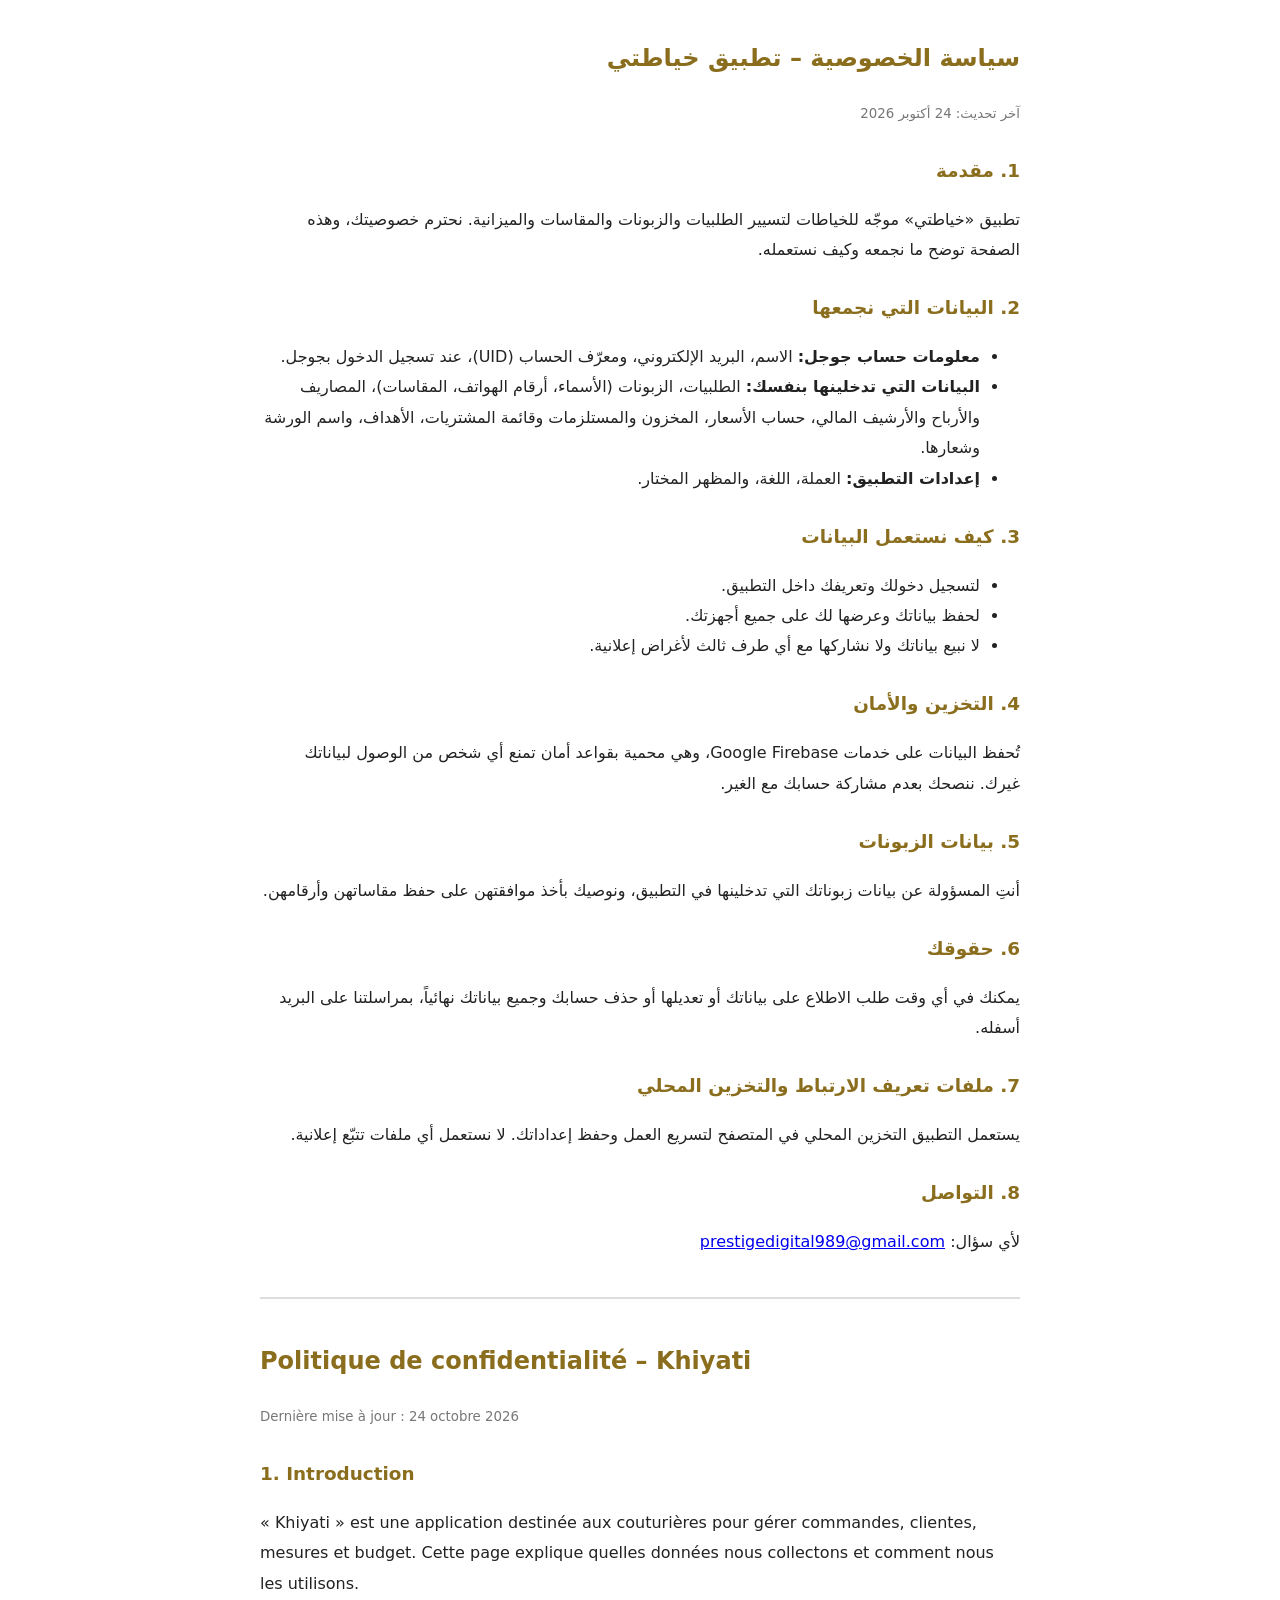
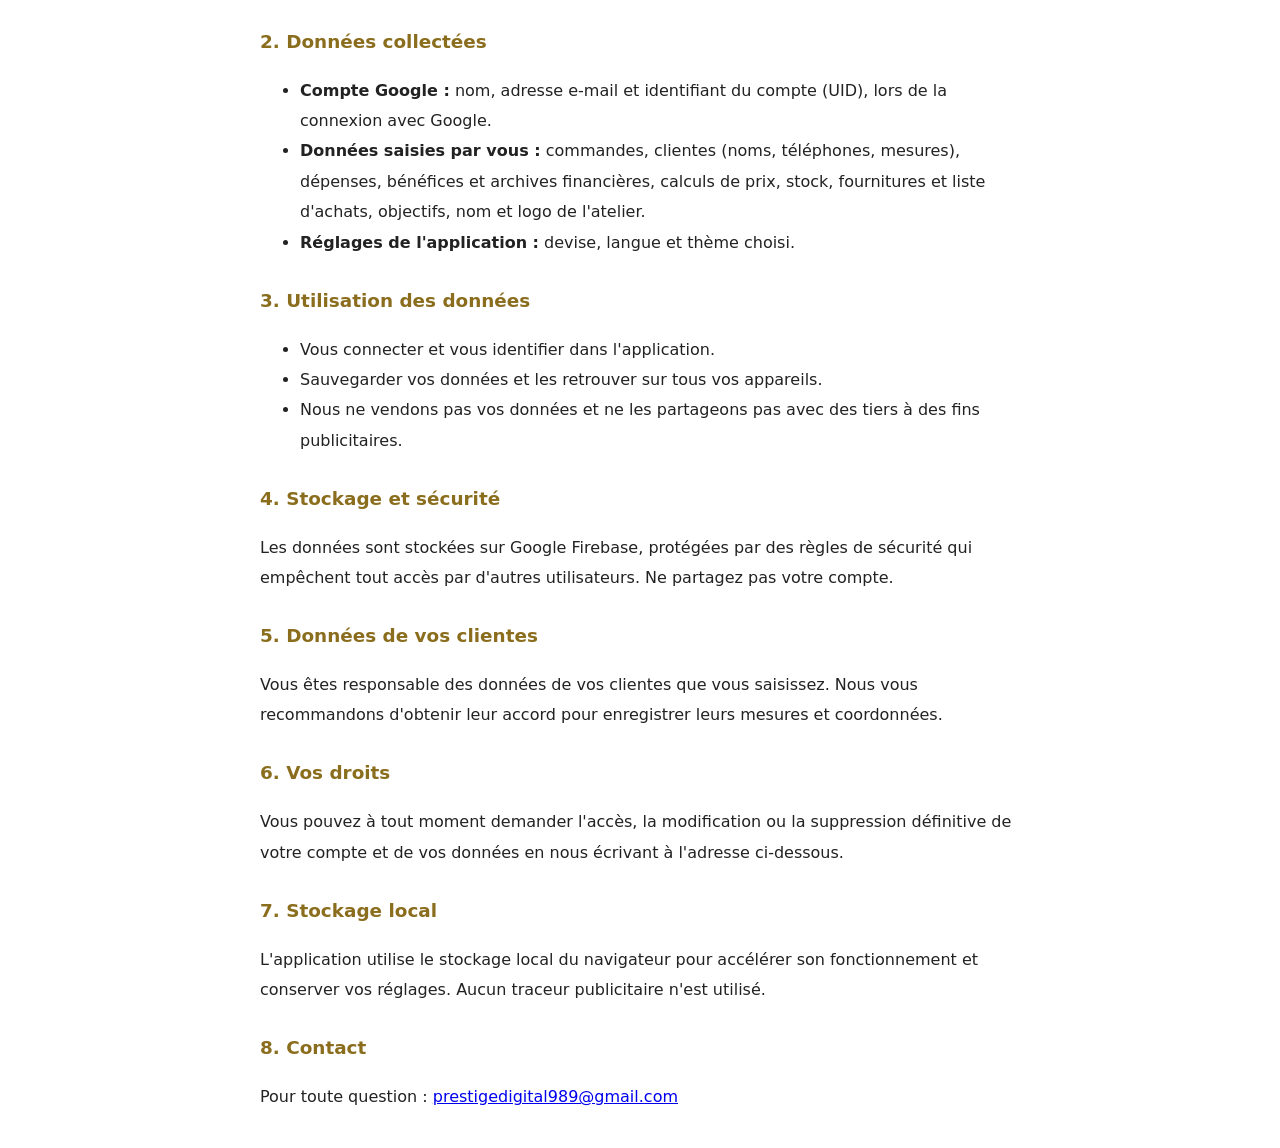
<file: privacy.html>
<!DOCTYPE html>
<html lang="ar" dir="rtl">
<head>
<meta charset="UTF-8">
<meta name="viewport" content="width=device-width, initial-scale=1">
<title>سياسة الخصوصية | Politique de confidentialité – خياطتي</title>
<style>
  body{font-family:system-ui,-apple-system,"Segoe UI",Tahoma,sans-serif;line-height:1.9;max-width:760px;margin:0 auto;padding:20px;color:#222;background:#fff}
  h1{font-size:1.5rem;color:#8a6d1d}
  h2{font-size:1.15rem;margin-top:1.6rem;color:#8a6d1d}
  hr{margin:2.5rem 0;border:0;border-top:2px solid #ddd}
  .fr{direction:ltr;text-align:left}
  small{color:#777}
</style>
</head>
<body>

<h1>سياسة الخصوصية – تطبيق خياطتي</h1>
<small>آخر تحديث: 24 أكتوبر 2026</small>

<h2>1. مقدمة</h2>
<p>تطبيق «خياطتي» موجّه للخياطات لتسيير الطلبيات والزبونات والمقاسات والميزانية. نحترم خصوصيتك، وهذه الصفحة توضح ما نجمعه وكيف نستعمله.</p>

<h2>2. البيانات التي نجمعها</h2>
<ul>
  <li><b>معلومات حساب جوجل:</b> الاسم، البريد الإلكتروني، ومعرّف الحساب (UID)، عند تسجيل الدخول بجوجل.</li>
  <li><b>البيانات التي تدخلينها بنفسك:</b> الطلبيات، الزبونات (الأسماء، أرقام الهواتف، المقاسات)، المصاريف والأرباح والأرشيف المالي، حساب الأسعار، المخزون والمستلزمات وقائمة المشتريات، الأهداف، واسم الورشة وشعارها.</li>
  <li><b>إعدادات التطبيق:</b> العملة، اللغة، والمظهر المختار.</li>
</ul>

<h2>3. كيف نستعمل البيانات</h2>
<ul>
  <li>لتسجيل دخولك وتعريفك داخل التطبيق.</li>
  <li>لحفظ بياناتك وعرضها لك على جميع أجهزتك.</li>
  <li>لا نبيع بياناتك ولا نشاركها مع أي طرف ثالث لأغراض إعلانية.</li>
</ul>

<h2>4. التخزين والأمان</h2>
<p>تُحفظ البيانات على خدمات Google Firebase، وهي محمية بقواعد أمان تمنع أي شخص من الوصول لبياناتك غيرك. ننصحك بعدم مشاركة حسابك مع الغير.</p>

<h2>5. بيانات الزبونات</h2>
<p>أنتِ المسؤولة عن بيانات زبوناتك التي تدخلينها في التطبيق، ونوصيك بأخذ موافقتهن على حفظ مقاساتهن وأرقامهن.</p>

<h2>6. حقوقك</h2>
<p>يمكنك في أي وقت طلب الاطلاع على بياناتك أو تعديلها أو حذف حسابك وجميع بياناتك نهائياً، بمراسلتنا على البريد أسفله.</p>

<h2>7. ملفات تعريف الارتباط والتخزين المحلي</h2>
<p>يستعمل التطبيق التخزين المحلي في المتصفح لتسريع العمل وحفظ إعداداتك. لا نستعمل أي ملفات تتبّع إعلانية.</p>

<h2>8. التواصل</h2>
<p>لأي سؤال: <a href="mailto:prestigedigital989@gmail.com">prestigedigital989@gmail.com</a></p>

<hr>

<div class="fr" lang="fr" dir="ltr">
<h1>Politique de confidentialité – Khiyati</h1>
<small>Dernière mise à jour : 24 octobre 2026</small>

<h2>1. Introduction</h2>
<p>« Khiyati » est une application destinée aux couturières pour gérer commandes, clientes, mesures et budget. Cette page explique quelles données nous collectons et comment nous les utilisons.</p>

<h2>2. Données collectées</h2>
<ul>
  <li><b>Compte Google :</b> nom, adresse e-mail et identifiant du compte (UID), lors de la connexion avec Google.</li>
  <li><b>Données saisies par vous :</b> commandes, clientes (noms, téléphones, mesures), dépenses, bénéfices et archives financières, calculs de prix, stock, fournitures et liste d'achats, objectifs, nom et logo de l'atelier.</li>
  <li><b>Réglages de l'application :</b> devise, langue et thème choisi.</li>
</ul>

<h2>3. Utilisation des données</h2>
<ul>
  <li>Vous connecter et vous identifier dans l'application.</li>
  <li>Sauvegarder vos données et les retrouver sur tous vos appareils.</li>
  <li>Nous ne vendons pas vos données et ne les partageons pas avec des tiers à des fins publicitaires.</li>
</ul>

<h2>4. Stockage et sécurité</h2>
<p>Les données sont stockées sur Google Firebase, protégées par des règles de sécurité qui empêchent tout accès par d'autres utilisateurs. Ne partagez pas votre compte.</p>

<h2>5. Données de vos clientes</h2>
<p>Vous êtes responsable des données de vos clientes que vous saisissez. Nous vous recommandons d'obtenir leur accord pour enregistrer leurs mesures et coordonnées.</p>

<h2>6. Vos droits</h2>
<p>Vous pouvez à tout moment demander l'accès, la modification ou la suppression définitive de votre compte et de vos données en nous écrivant à l'adresse ci-dessous.</p>

<h2>7. Stockage local</h2>
<p>L'application utilise le stockage local du navigateur pour accélérer son fonctionnement et conserver vos réglages. Aucun traceur publicitaire n'est utilisé.</p>

<h2>8. Contact</h2>
<p>Pour toute question : <a href="mailto:prestigedigital989@gmail.com">prestigedigital989@gmail.com</a></p>
</div>

</body>
</html>
</file>
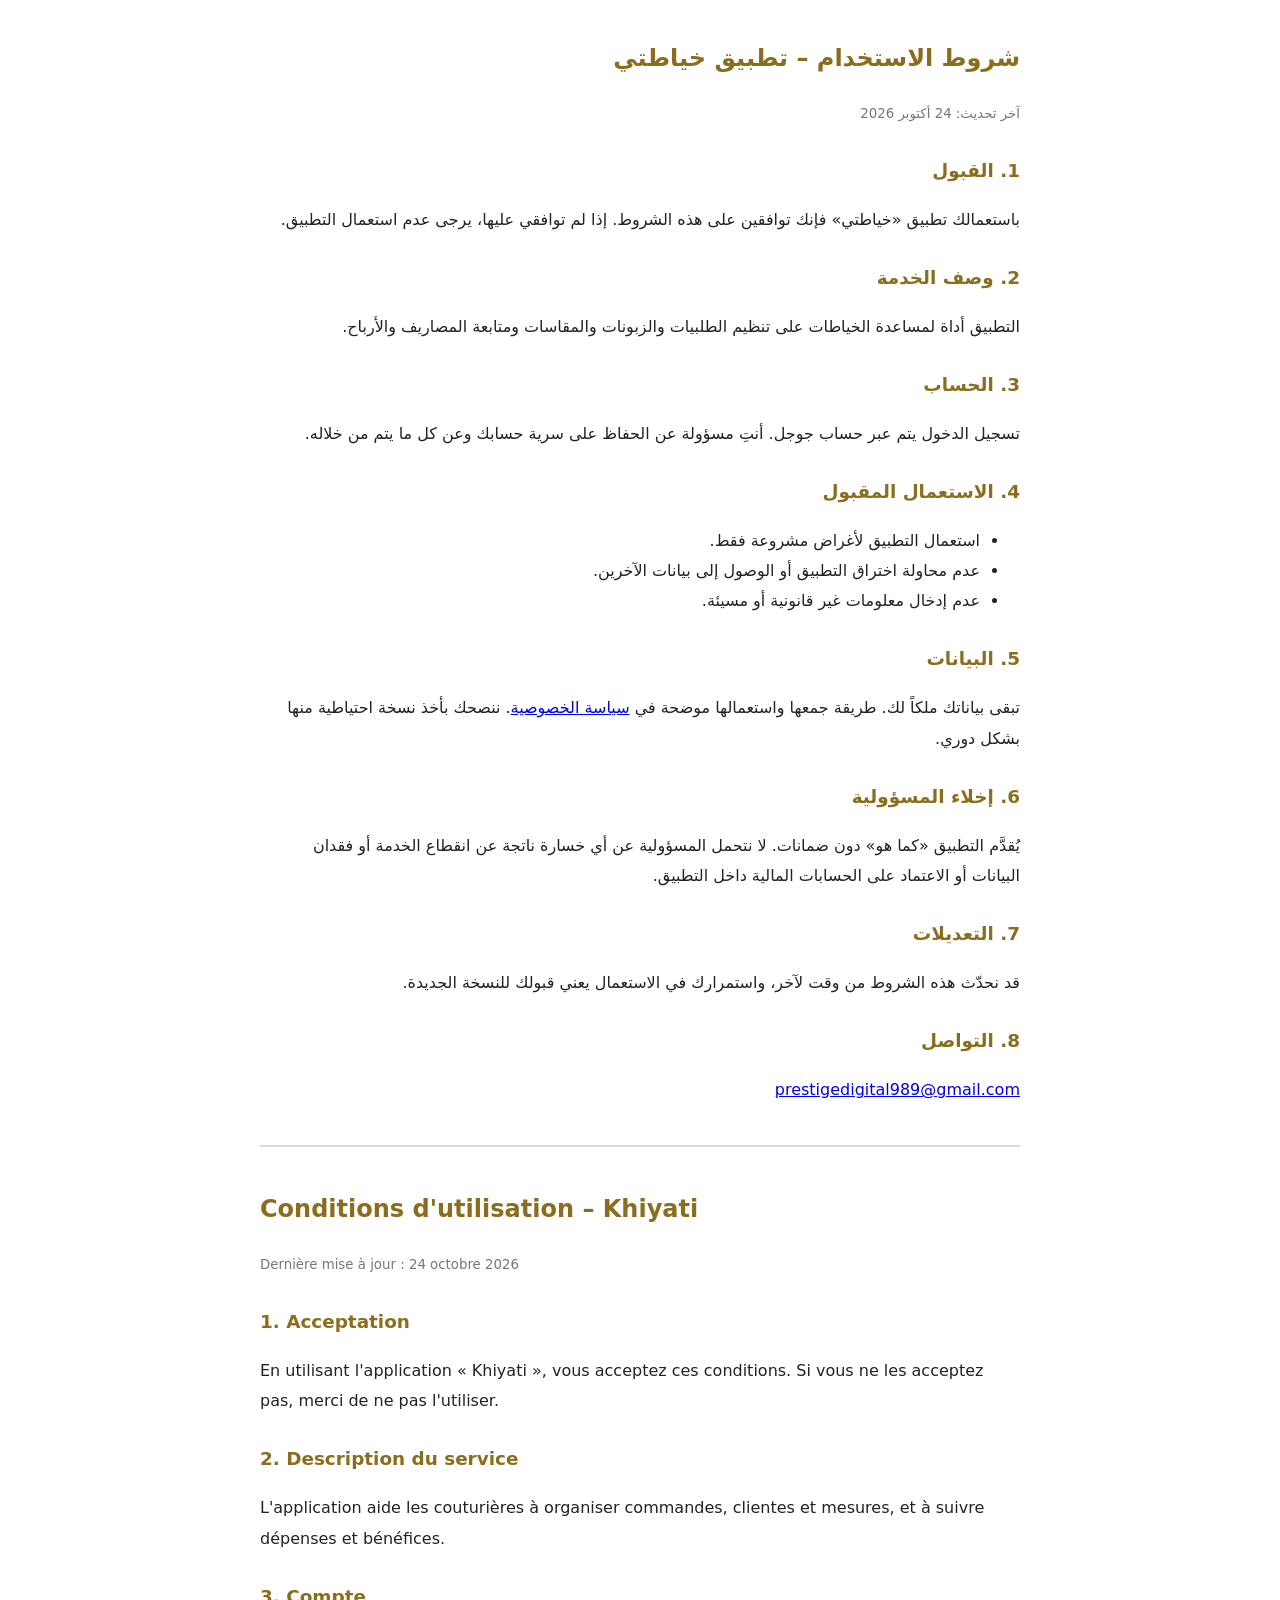
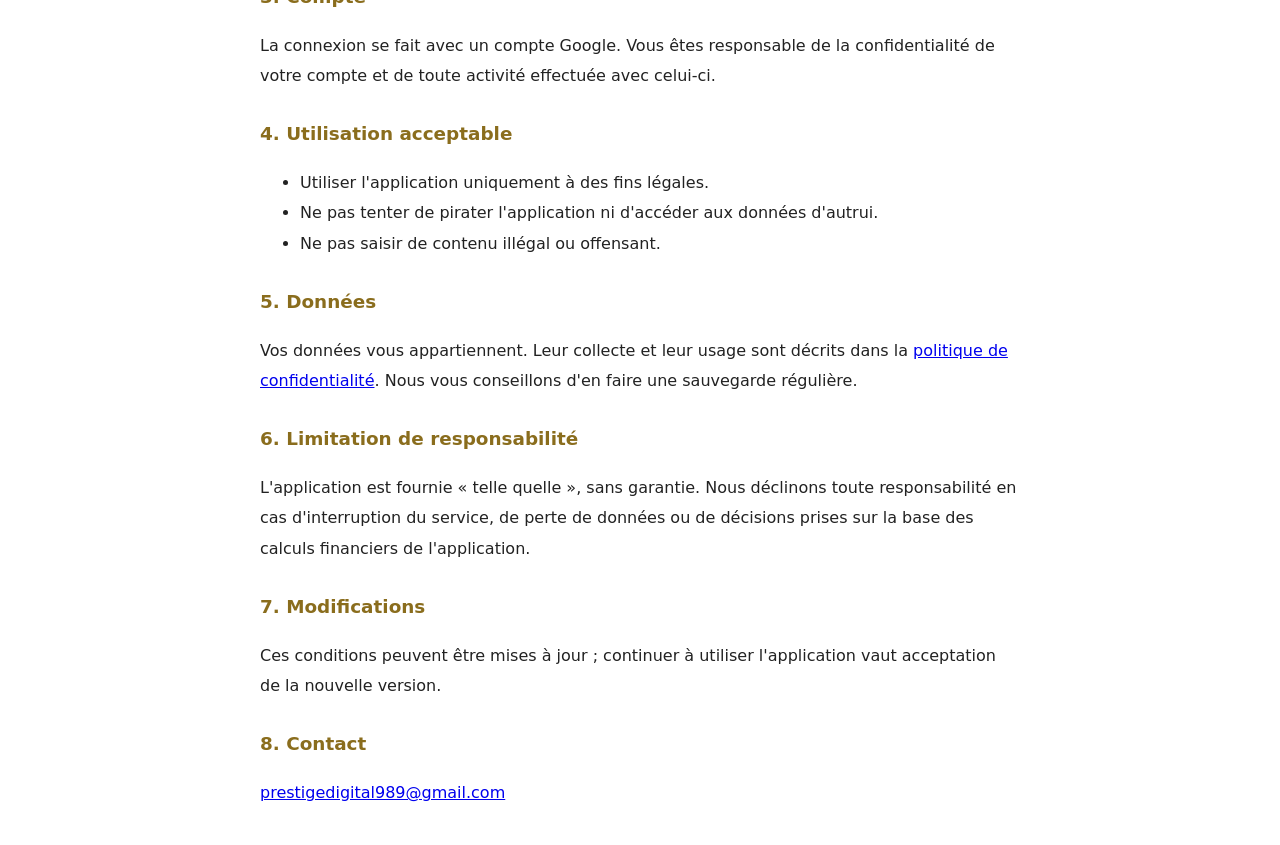
<file: terms.html>
<!DOCTYPE html>
<html lang="ar" dir="rtl">
<head>
<meta charset="UTF-8">
<meta name="viewport" content="width=device-width, initial-scale=1">
<title>شروط الاستخدام | Conditions d'utilisation – خياطتي</title>
<style>
  body{font-family:system-ui,-apple-system,"Segoe UI",Tahoma,sans-serif;line-height:1.9;max-width:760px;margin:0 auto;padding:20px;color:#222;background:#fff}
  h1{font-size:1.5rem;color:#8a6d1d}
  h2{font-size:1.15rem;margin-top:1.6rem;color:#8a6d1d}
  hr{margin:2.5rem 0;border:0;border-top:2px solid #ddd}
  .fr{direction:ltr;text-align:left}
  small{color:#777}
</style>
</head>
<body>

<h1>شروط الاستخدام – تطبيق خياطتي</h1>
<small>آخر تحديث: 24 أكتوبر 2026</small>

<h2>1. القبول</h2>
<p>باستعمالك تطبيق «خياطتي» فإنك توافقين على هذه الشروط. إذا لم توافقي عليها، يرجى عدم استعمال التطبيق.</p>

<h2>2. وصف الخدمة</h2>
<p>التطبيق أداة لمساعدة الخياطات على تنظيم الطلبيات والزبونات والمقاسات ومتابعة المصاريف والأرباح.</p>

<h2>3. الحساب</h2>
<p>تسجيل الدخول يتم عبر حساب جوجل. أنتِ مسؤولة عن الحفاظ على سرية حسابك وعن كل ما يتم من خلاله.</p>

<h2>4. الاستعمال المقبول</h2>
<ul>
  <li>استعمال التطبيق لأغراض مشروعة فقط.</li>
  <li>عدم محاولة اختراق التطبيق أو الوصول إلى بيانات الآخرين.</li>
  <li>عدم إدخال معلومات غير قانونية أو مسيئة.</li>
</ul>

<h2>5. البيانات</h2>
<p>تبقى بياناتك ملكاً لك. طريقة جمعها واستعمالها موضحة في <a href="privacy.html">سياسة الخصوصية</a>. ننصحك بأخذ نسخة احتياطية منها بشكل دوري.</p>

<h2>6. إخلاء المسؤولية</h2>
<p>يُقدَّم التطبيق «كما هو» دون ضمانات. لا نتحمل المسؤولية عن أي خسارة ناتجة عن انقطاع الخدمة أو فقدان البيانات أو الاعتماد على الحسابات المالية داخل التطبيق.</p>

<h2>7. التعديلات</h2>
<p>قد نحدّث هذه الشروط من وقت لآخر، واستمرارك في الاستعمال يعني قبولك للنسخة الجديدة.</p>

<h2>8. التواصل</h2>
<p><a href="mailto:prestigedigital989@gmail.com">prestigedigital989@gmail.com</a></p>

<hr>

<div class="fr" lang="fr" dir="ltr">
<h1>Conditions d'utilisation – Khiyati</h1>
<small>Dernière mise à jour : 24 octobre 2026</small>

<h2>1. Acceptation</h2>
<p>En utilisant l'application « Khiyati », vous acceptez ces conditions. Si vous ne les acceptez pas, merci de ne pas l'utiliser.</p>

<h2>2. Description du service</h2>
<p>L'application aide les couturières à organiser commandes, clientes et mesures, et à suivre dépenses et bénéfices.</p>

<h2>3. Compte</h2>
<p>La connexion se fait avec un compte Google. Vous êtes responsable de la confidentialité de votre compte et de toute activité effectuée avec celui-ci.</p>

<h2>4. Utilisation acceptable</h2>
<ul>
  <li>Utiliser l'application uniquement à des fins légales.</li>
  <li>Ne pas tenter de pirater l'application ni d'accéder aux données d'autrui.</li>
  <li>Ne pas saisir de contenu illégal ou offensant.</li>
</ul>

<h2>5. Données</h2>
<p>Vos données vous appartiennent. Leur collecte et leur usage sont décrits dans la <a href="privacy.html">politique de confidentialité</a>. Nous vous conseillons d'en faire une sauvegarde régulière.</p>

<h2>6. Limitation de responsabilité</h2>
<p>L'application est fournie « telle quelle », sans garantie. Nous déclinons toute responsabilité en cas d'interruption du service, de perte de données ou de décisions prises sur la base des calculs financiers de l'application.</p>

<h2>7. Modifications</h2>
<p>Ces conditions peuvent être mises à jour ; continuer à utiliser l'application vaut acceptation de la nouvelle version.</p>

<h2>8. Contact</h2>
<p><a href="mailto:prestigedigital989@gmail.com">prestigedigital989@gmail.com</a></p>
</div>

</body>
</html>
</file>
